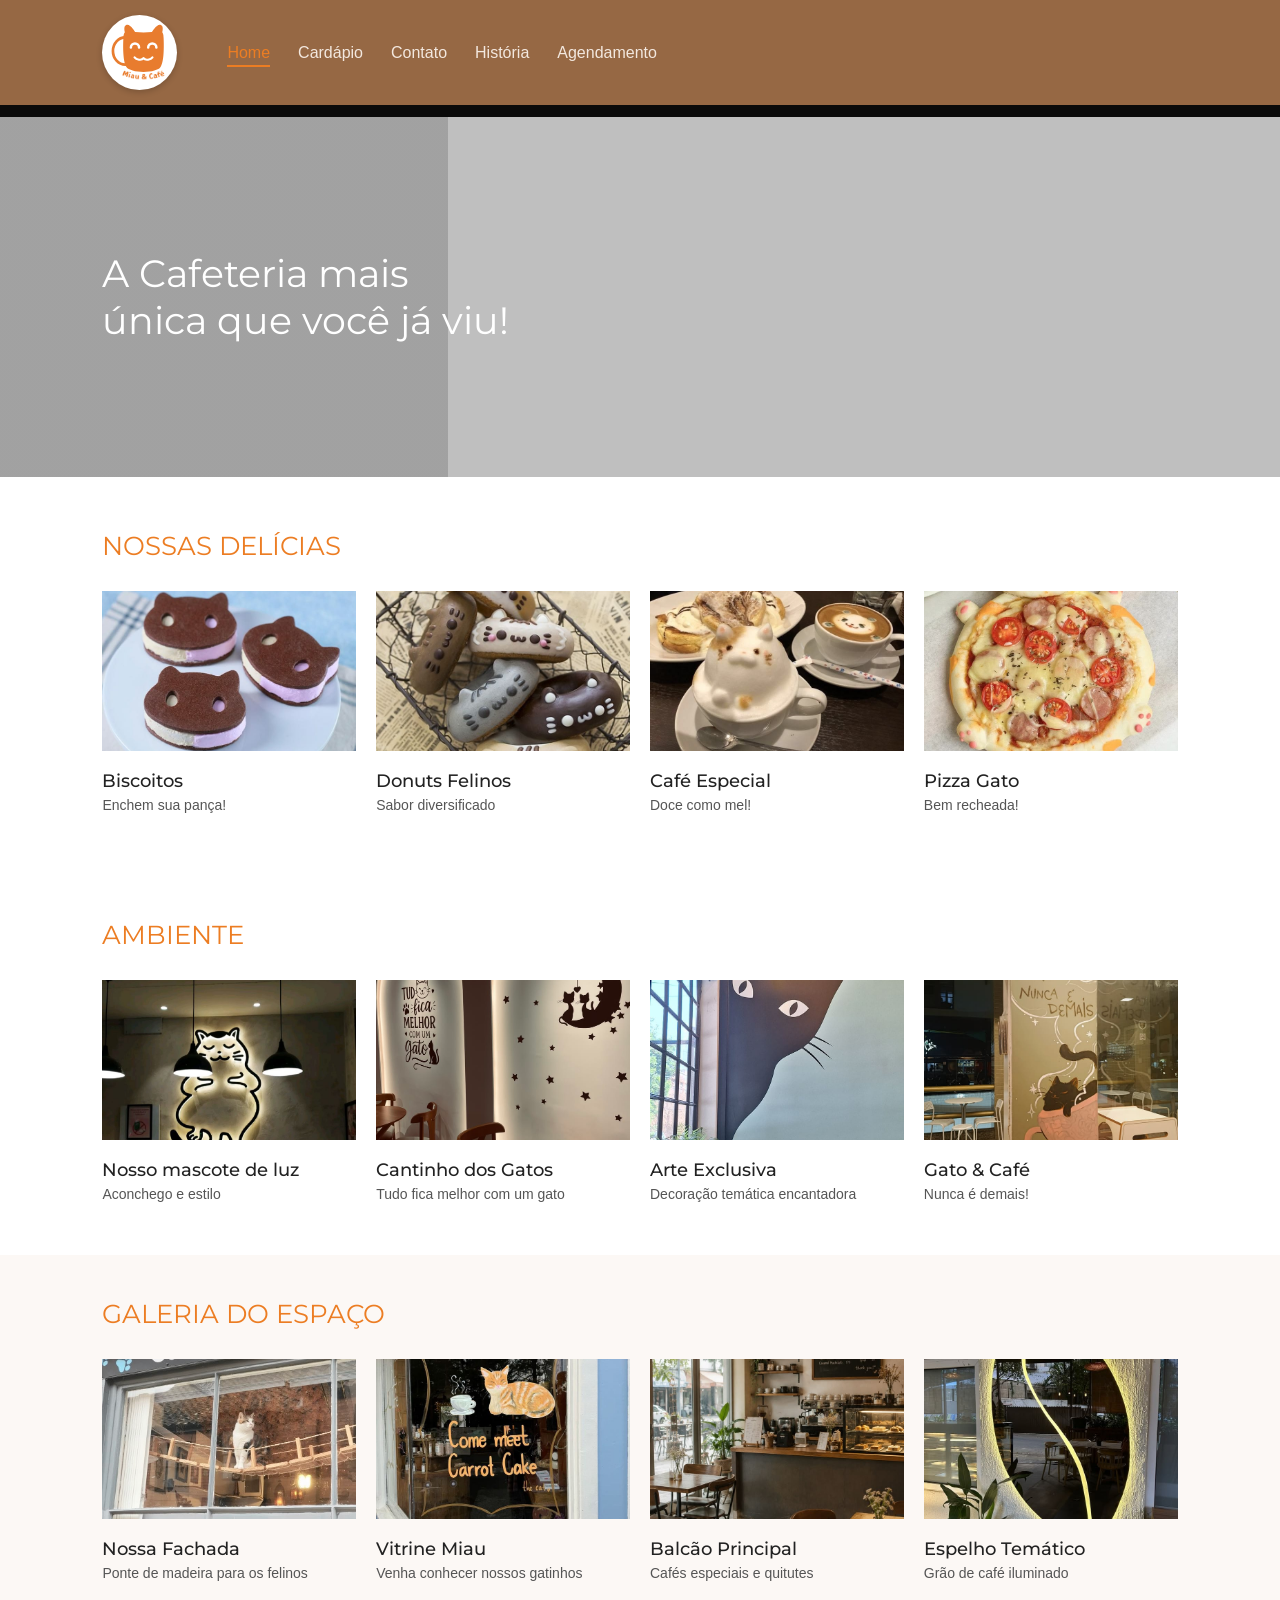
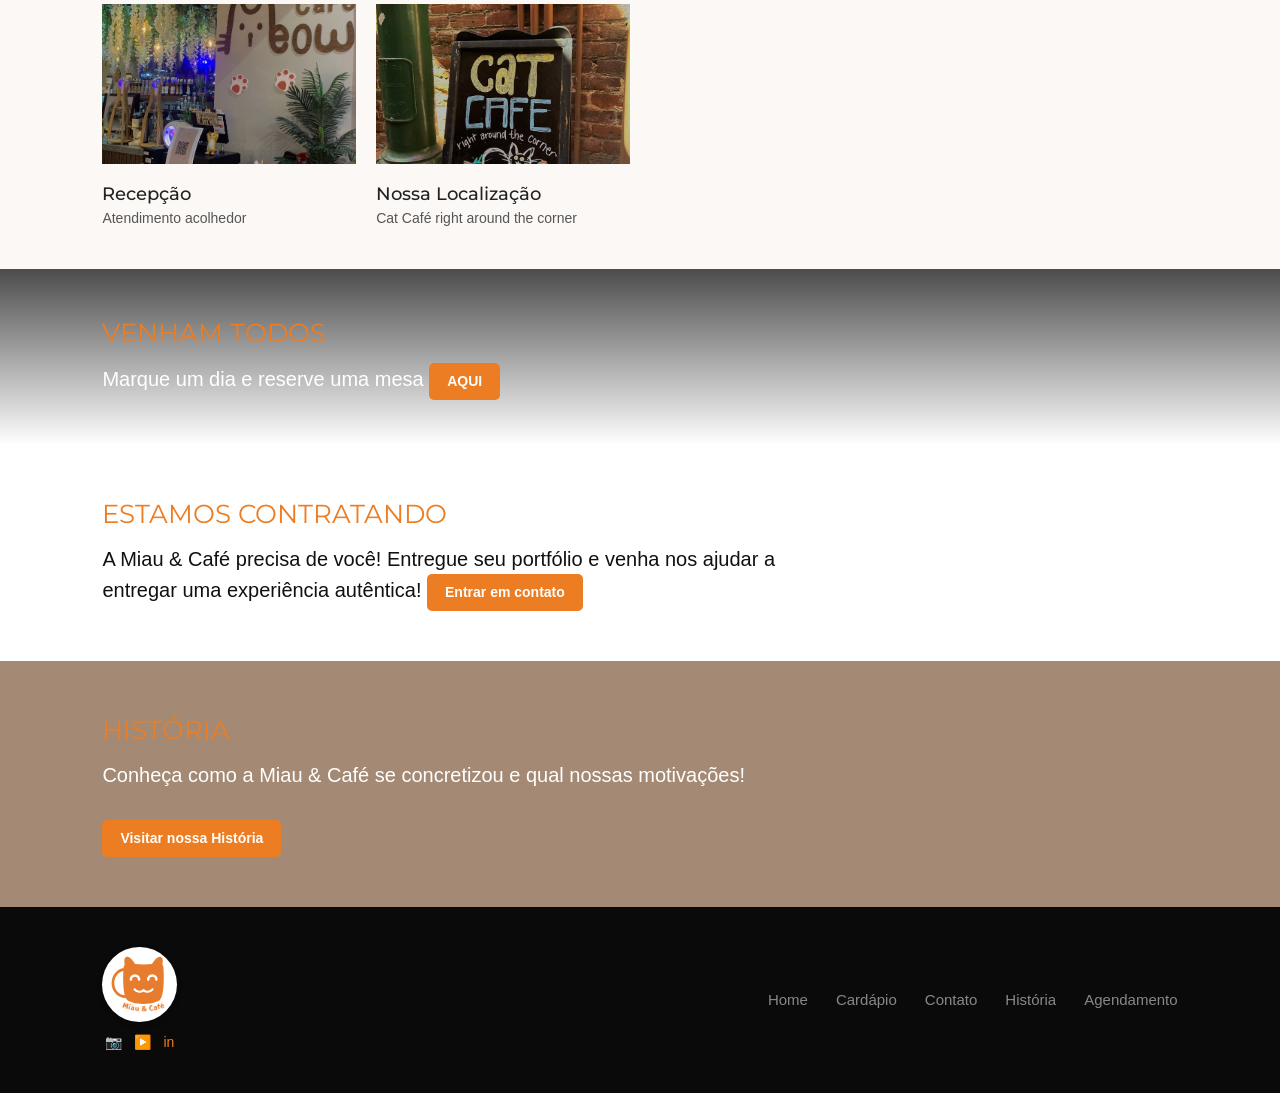
<file: index.html>
<!DOCTYPE html>
<html lang="pt-BR">
<head>
  <meta charset="UTF-8">
  <meta name="viewport" content="width=device-width, initial-scale=1.0">
  <title>Miau & Café</title>
  <link rel="stylesheet" href="style.css">
  <link rel="shortcut icon" href="img/MiaunCafe.svg" type="image/x-icon">
</head>
<body>

  <header>
    <a href="index.html" class="logo-circulo">
      <img height="70px" src="img/MiaunCafe.svg" alt="">
    </a>
    <nav>
      <img src="img/Elements/burguerMenu.svg" class="burguerMenu" height="75px" alt="">
      <ul>
        <li><a href="index.html" class="ativo">Home</a></li>
        <li><a href="cardapio.html">Cardápio</a></li>
        <li><a href="contato.html">Contato</a></li>
        <li><a href="historia.html">História</a></li>
        <li><a href="agendamento.html">Agendamento</a></li>
      </ul>
    </nav>
  </header>

  <section class="hero">
    <h1>A Cafeteria mais única que você já viu!</h1>
  </section>

  <a href="cardapio.html">
    <section class="secao-delicias">
      <h2>NOSSAS DELÍCIAS</h2>
      <div class="grid-delicias">
        <div class="card-delicia">
          <img src="img/Elements/cookieCats.jpeg" alt="Gato iluminado">
          <h3>Biscoitos</h3>
          <p>Enchem sua pança!</p>
        </div>
        <div class="card-delicia">
          <img src="img/Elements/donutCats.jpeg" alt="Cantinho dos gatinhos">
          <h3>Donuts Felinos</h3>
          <p>Sabor diversificado</p>
        </div>
        <div class="card-delicia">
          <img src="img/Elements/coffeMug5.jpeg" alt="Pintura de Gato na parede">
          <h3>Café Especial</h3>
          <p>Doce como mel!</p>
        </div>
        <div class="card-delicia">
          <img src="img/Elements/pizzaCat.jpeg" alt="Gato na xícara na parede">
          <h3>Pizza Gato</h3>
          <p>Bem recheada!</p>
        </div>
      </div>
    </section>
  </a>

  <section class="secao-delicias">
    <h2>AMBIENTE</h2>
    <div class="grid-delicias">
      <div class="card-delicia">
        <img src="img/BGs/BG3.jpeg" alt="Gato iluminado">
        <h3>Nosso mascote de luz</h3>
        <p>Aconchego e estilo</p>
      </div>
      <div class="card-delicia">
        <img src="img/BGs/BG1.jpeg" alt="Cantinho dos gatinhos">
        <h3>Cantinho dos Gatos</h3>
        <p>Tudo fica melhor com um gato</p>
      </div>
      <div class="card-delicia">
        <img src="img/BGs/BG2.jpeg" alt="Pintura de Gato na parede">
        <h3>Arte Exclusiva</h3>
        <p>Decoração temática encantadora</p>
      </div>
      <div class="card-delicia">
        <img src="img/BGs/BG4.jpeg" alt="Gato na xícara na parede">
        <h3>Gato & Café</h3>
        <p>Nunca é demais!</p>
      </div>
    </div>
  </section>

  <section class="secao-galeria" style="padding: 40px 8%; background-color: #fcf8f5;">
    <h2 style="color: var(--laranja); font-size: 26px; font-weight: 400; margin-bottom: 25px;">GALERIA DO ESPAÇO</h2>
    <div class="grid-delicias">
      <div class="card-delicia">
        <img src="img/BGs/BG6.jpeg" alt="Coffee Cats fachada">
        <h3>Nossa Fachada</h3>
        <p>Ponte de madeira para os felinos</p>
      </div>
      <div class="card-delicia">
        <img src="img/BGs/BG7.jpeg" alt="Cat Cafe janela">
        <h3>Vitrine Miau</h3>
        <p>Venha conhecer nossos gatinhos</p>
      </div>
      <div class="card-delicia">
        <img src="img/BGs/BG9.jpeg" alt="Balcão e Café">
        <h3>Balcão Principal</h3>
        <p>Cafés especiais e quitutes</p>
      </div>
      <div class="card-delicia">
        <img src="img/BGs/BG10.jpeg" alt="Espelho de grão de café">
        <h3>Espelho Temático</h3>
        <p>Grão de café iluminado</p>
      </div>
      <div class="card-delicia">
        <img src="img/BGs/BG8.jpeg" alt="Recepção Meow Cafe">
        <h3>Recepção</h3>
        <p>Atendimento acolhedor</p>
      </div>
      <div class="card-delicia">
        <img src="img/BGs/BG5.jpeg" alt="Placa Cat Cafe">
        <h3>Nossa Localização</h3>
        <p>Cat Café right around the corner</p>
      </div>
    </div>
  </section>

  <section class="banner-reserva">
    <h2>VENHAM TODOS</h2>
    <p>Marque um dia e reserve uma mesa <a href="agendamento.html" class="btn-laranja">AQUI</a></p>
  </section>

  <section class="banner-contratando">
    <h2>ESTAMOS CONTRATANDO</h2>
    <p>A Miau & Café precisa de você! Entregue seu portfólio e venha nos ajudar a entregar uma experiência autêntica! <a href="contato.html" class="btn-laranja">Entrar em contato</a></p>
  </section>

  <section class="banner-historia-home">
    <h2>HISTÓRIA</h2>
    <p>Conheça como a Miau & Café se concretizou e qual nossas motivações!</p>
    <a href="historia.html" class="btn-laranja">Visitar nossa História</a>
  </section>

  <footer>
    <div class="footer-logo-area">
      <a href="index.html" class="logo-circulo">
        <img height="70px" src="img/MiaunCafe.svg" alt="">
      </a>
      <div class="redes-sociais">
        <span>📷</span> <span>▶️</span> <span>in</span>
      </div>
    </div>
    <nav>
      <ul>
        <li><a href="index.html">Home</a></li>
        <li><a href="cardapio.html">Cardápio</a></li>
        <li><a href="contato.html">Contato</a></li>
        <li><a href="historia.html">História</a></li>
        <li><a href="agendamento.html">Agendamento</a></li>
      </ul>
    </nav>
  </footer>

</body>
</html>
</file>
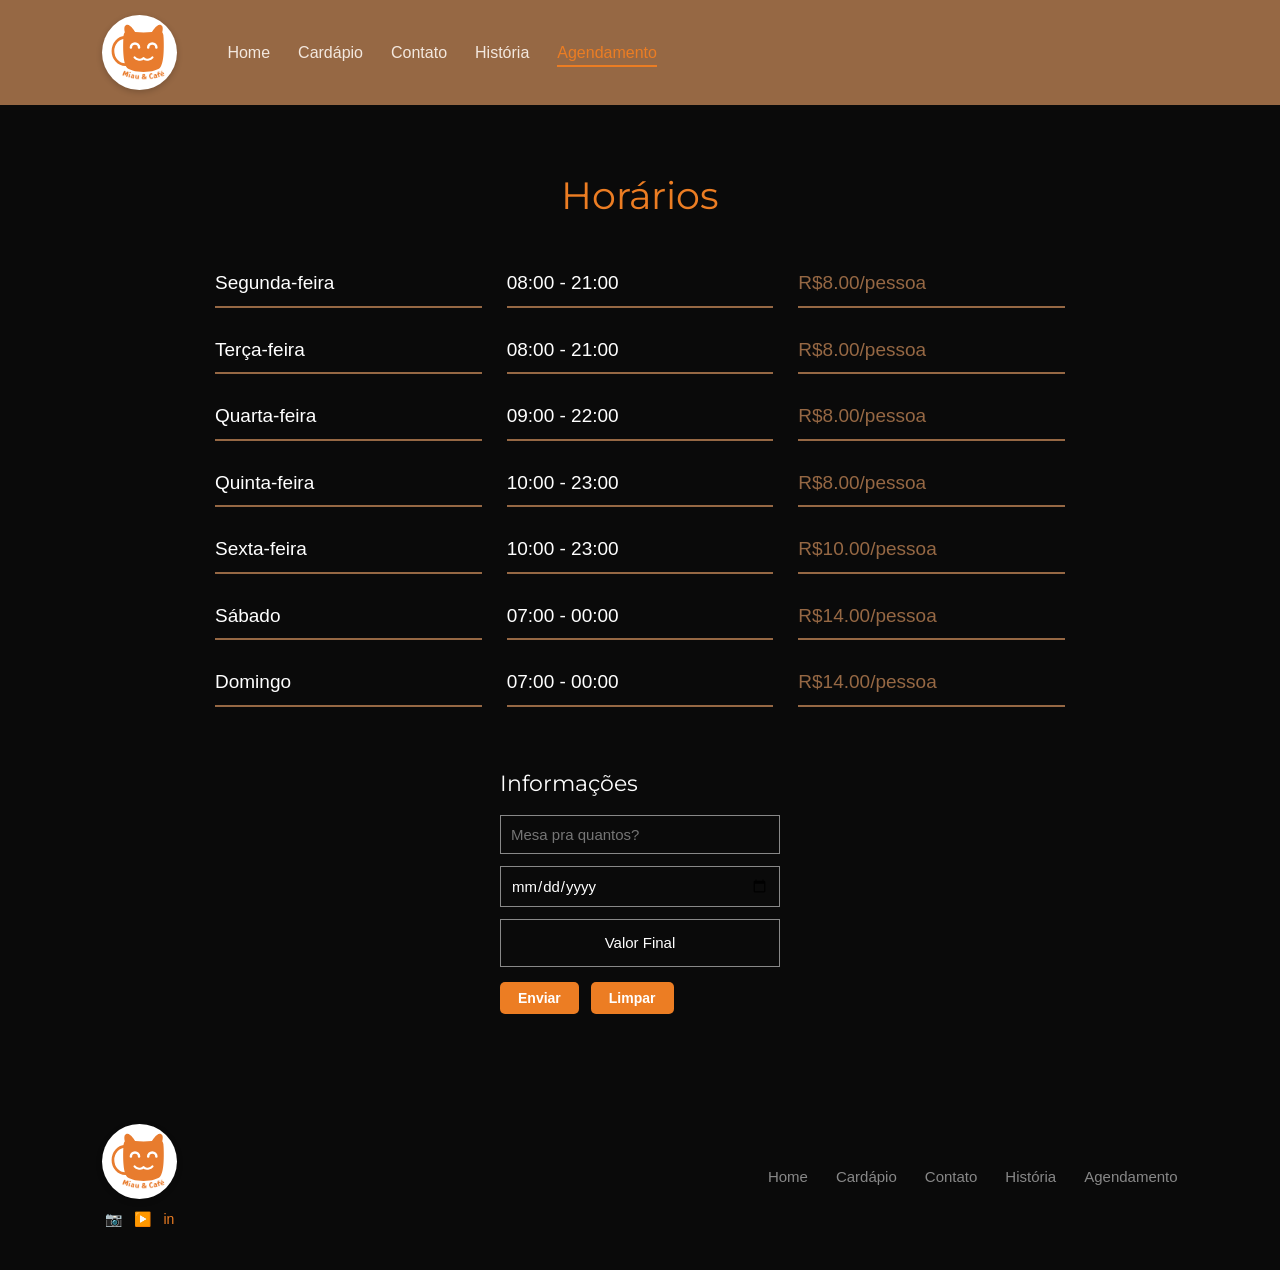
<file: agendamento.html>
<!DOCTYPE html>
<html lang="pt-BR">
<head>
  <meta charset="UTF-8">
  <meta name="viewport" content="width=device-width, initial-scale=1.0">
  <title>Miau & Café - Agendamento</title>
  <link rel="stylesheet" href="style.css">
  <link rel="shortcut icon" href="img/MiaunCafe.svg" type="image/x-icon">
</head>
<body>

  <header>
    <a href="index.html" class="logo-circulo">
      <img height="70px" src="img/MiaunCafe.svg" alt="">
    </a>
    <nav>
      <img src="img/Elements/burguerMenu.svg" class="burguerMenu" height="75px" alt="">
      <ul>
        <li><a href="index.html">Home</a></li>
        <li><a href="cardapio.html">Cardápio</a></li>
        <li><a href="contato.html">Contato</a></li>
        <li><a href="historia.html">História</a></li>
        <li><a href="agendamento.html" class="ativo">Agendamento</a></li>
      </ul>
    </nav>
  </header>

  <main class="secao-agendamento">
    <h1>Horários</h1>

    <div class="tabela-horarios">
      <div class="linha-horario">
        <span>Segunda-feira</span>
        <span>08:00 - 21:00</span>
        <span class="preco-dia">R$8.00/pessoa</span>
      </div>
      <div class="linha-horario">
        <span>Terça-feira</span>
        <span>08:00 - 21:00</span>
        <span class="preco-dia">R$8.00/pessoa</span>
      </div>
      <div class="linha-horario">
        <span>Quarta-feira</span>
        <span>09:00 - 22:00</span>
        <span class="preco-dia">R$8.00/pessoa</span>
      </div>
      <div class="linha-horario">
        <span>Quinta-feira</span>
        <span>10:00 - 23:00</span>
        <span class="preco-dia">R$8.00/pessoa</span>
      </div>
      <div class="linha-horario">
        <span>Sexta-feira</span>
        <span>10:00 - 23:00</span>
        <span class="preco-dia">R$10.00/pessoa</span>
      </div>
      <div class="linha-horario">
        <span>Sábado</span>
        <span>07:00 - 00:00</span>
        <span class="preco-dia">R$14.00/pessoa</span>
      </div>
      <div class="linha-horario">
        <span>Domingo</span>
        <span>07:00 - 00:00</span>
        <span class="preco-dia">R$14.00/pessoa</span>
      </div>
    </div>

    <div class="box-reserva-form">
      <h2>Informações</h2>
      <form id="form-agendamento">
        <input type="number" id="qtd-pessoas" min="1" placeholder="Mesa pra quantos?" required>
        <input type="date" id="data-reserva" required>
        <div class="valor-final-box" id="valor-final">Valor Final</div>
        <div class="botoes-form">
          <button type="submit" class="btn-laranja">Enviar</button>
          <button type="reset" class="btn-laranja" id="btn-limpar">Limpar</button>
        </div>
      </form>
    </div>
  </main>

  <footer>
    <div class="footer-logo-area">
      <a href="index.html" class="logo-circulo">
        <img height="70px" src="img/MiaunCafe.svg" alt="">
      </a>
      <div class="redes-sociais"><span>📷</span> <span>▶️</span> <span>in</span></div>
    </div>
    <nav>
      <ul>
        <li><a href="index.html">Home</a></li>
        <li><a href="cardapio.html">Cardápio</a></li>
        <li><a href="contato.html">Contato</a></li>
        <li><a href="historia.html">História</a></li>
        <li><a href="agendamento.html">Agendamento</a></li>
      </ul>
    </nav>
  </footer>

</body>
</html>
</file>
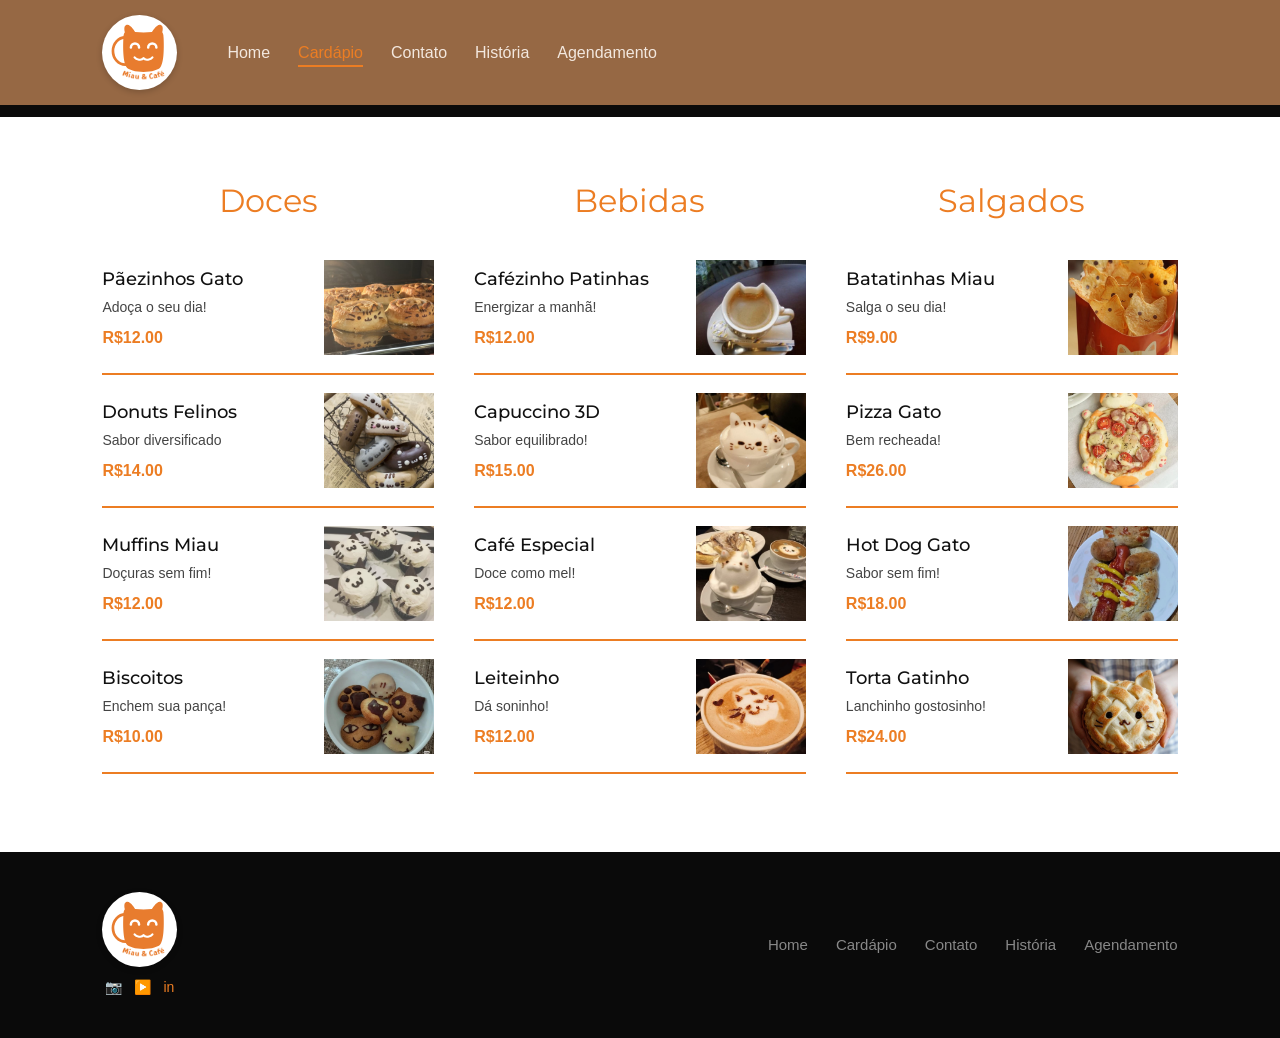
<file: cardapio.html>
<!DOCTYPE html>
<html lang="pt-BR">
<head>
  <meta charset="UTF-8">
  <meta name="viewport" content="width=device-width, initial-scale=1.0">
  <title>Miau & Café - Cardápio</title>
  <link rel="stylesheet" href="style.css">
  <link rel="shortcut icon" href="img/MiaunCafe.svg" type="image/x-icon">
</head>
<body>

  <header>
    <a href="index.html" class="logo-circulo">
      <img height="70px" src="img/MiaunCafe.svg" alt="">
    </a>
    <nav>
      <img src="img/Elements/burguerMenu.svg" class="burguerMenu" height="75px" alt="">
      <ul>
        <li><a href="index.html">Home</a></li>
        <li><a href="cardapio.html" class="ativo">Cardápio</a></li>
        <li><a href="contato.html">Contato</a></li>
        <li><a href="historia.html">História</a></li>
        <li><a href="agendamento.html">Agendamento</a></li>
      </ul>
    </nav>
  </header>

  <main class="container-cardapio">
    <!-- Coluna Doces -->
    <div class="coluna-categoria">
      <h2>Doces</h2>
      <div class="item-menu">
        <div class="item-menu-info">
          <h3>Pãezinhos Gato</h3>
          <p>Adoça o seu dia!</p>
          <span class="preco">R$12.00</span>
        </div>
        <img src="img/Elements/breadCats.jpeg" alt="Pãezinhos Gato">
      </div>
      <div class="item-menu">
        <div class="item-menu-info">
          <h3>Donuts Felinos</h3>
          <p>Sabor diversificado</p>
          <span class="preco">R$14.00</span>
        </div>
        <img src="img/Elements/donutCats.jpeg" alt="Donuts Felinos">
      </div>
      <div class="item-menu">
        <div class="item-menu-info">
          <h3>Muffins Miau</h3>
          <p>Doçuras sem fim!</p>
          <span class="preco">R$12.00</span>
        </div>
        <img src="img/Elements/muffinCats.jpeg" alt="Muffins Miau">
      </div>
      <div class="item-menu">
        <div class="item-menu-info">
          <h3>Biscoitos</h3>
          <p>Enchem sua pança!</p>
          <span class="preco">R$10.00</span>
        </div>
        <img src="img/Elements/cookieCats3.jpeg" alt="Biscoitos">
      </div>
    </div>

    <!-- Coluna Bebidas -->
    <div class="coluna-categoria">
      <h2>Bebidas</h2>
      <div class="item-menu">
        <div class="item-menu-info">
          <h3>Cafézinho Patinhas</h3>
          <p>Energizar a manhã!</p>
          <span class="preco">R$12.00</span>
        </div>
        <img src="img/Elements/coffeMug4.jpeg" alt="Cafézinho Patinhas">
      </div>
      <div class="item-menu">
        <div class="item-menu-info">
          <h3>Capuccino 3D</h3>
          <p>Sabor equilibrado!</p>
          <span class="preco">R$15.00</span>
        </div>
        <img src="img/Elements/coffeMug3.jpeg" alt="Capuccino 3D">
      </div>
      <div class="item-menu">
        <div class="item-menu-info">
          <h3>Café Especial</h3>
          <p>Doce como mel!</p>
          <span class="preco">R$12.00</span>
        </div>
        <img src="img/Elements/coffeMug5.jpeg" alt="Café Especial">
      </div>
      <div class="item-menu">
        <div class="item-menu-info">
          <h3>Leiteinho</h3>
          <p>Dá soninho!</p>
          <span class="preco">R$12.00</span>
        </div>
        <img src="img/Elements/coffeMug2.jpg" alt="Leiteinho">
      </div>
    </div>

    <!-- Coluna Salgados -->
    <div class="coluna-categoria">
      <h2>Salgados</h2>
      <div class="item-menu">
        <div class="item-menu-info">
          <h3>Batatinhas Miau</h3>
          <p>Salga o seu dia!</p>
          <span class="preco">R$9.00</span>
        </div>
        <img src="img/Elements/friesCats.jpeg" alt="Batatinhas Miau">
      </div>
      <div class="item-menu">
        <div class="item-menu-info">
          <h3>Pizza Gato</h3>
          <p>Bem recheada!</p>
          <span class="preco">R$26.00</span>
        </div>
        <img src="img/Elements/pizzaCat.jpeg" alt="Pizza Gato">
      </div>
      <div class="item-menu">
        <div class="item-menu-info">
          <h3>Hot Dog Gato</h3>
          <p>Sabor sem fim!</p>
          <span class="preco">R$18.00</span>
        </div>
        <img src="img/Elements/hotdogCat.jpeg" alt="Hot Dog Gato">
      </div>
      <div class="item-menu">
        <div class="item-menu-info">
          <h3>Torta Gatinho</h3>
          <p>Lanchinho gostosinho!</p>
          <span class="preco">R$24.00</span>
        </div>
        <img src="img/Elements/bunCat.jpeg" alt="Torta Gatinho">
      </div>
    </div>
  </main>

  <footer>
    <div class="footer-logo-area">
      <a href="index.html" class="logo-circulo">
        <img height="70px" src="img/MiaunCafe.svg" alt="">
      </a>
      <div class="redes-sociais"><span>📷</span> <span>▶️</span> <span>in</span></div>
    </div>
    <nav>
      <ul>
        <li><a href="index.html">Home</a></li>
        <li><a href="cardapio.html">Cardápio</a></li>
        <li><a href="contato.html">Contato</a></li>
        <li><a href="historia.html">História</a></li>
        <li><a href="agendamento.html">Agendamento</a></li>
      </ul>
    </nav>
  </footer>

</body>
</html>
</file>
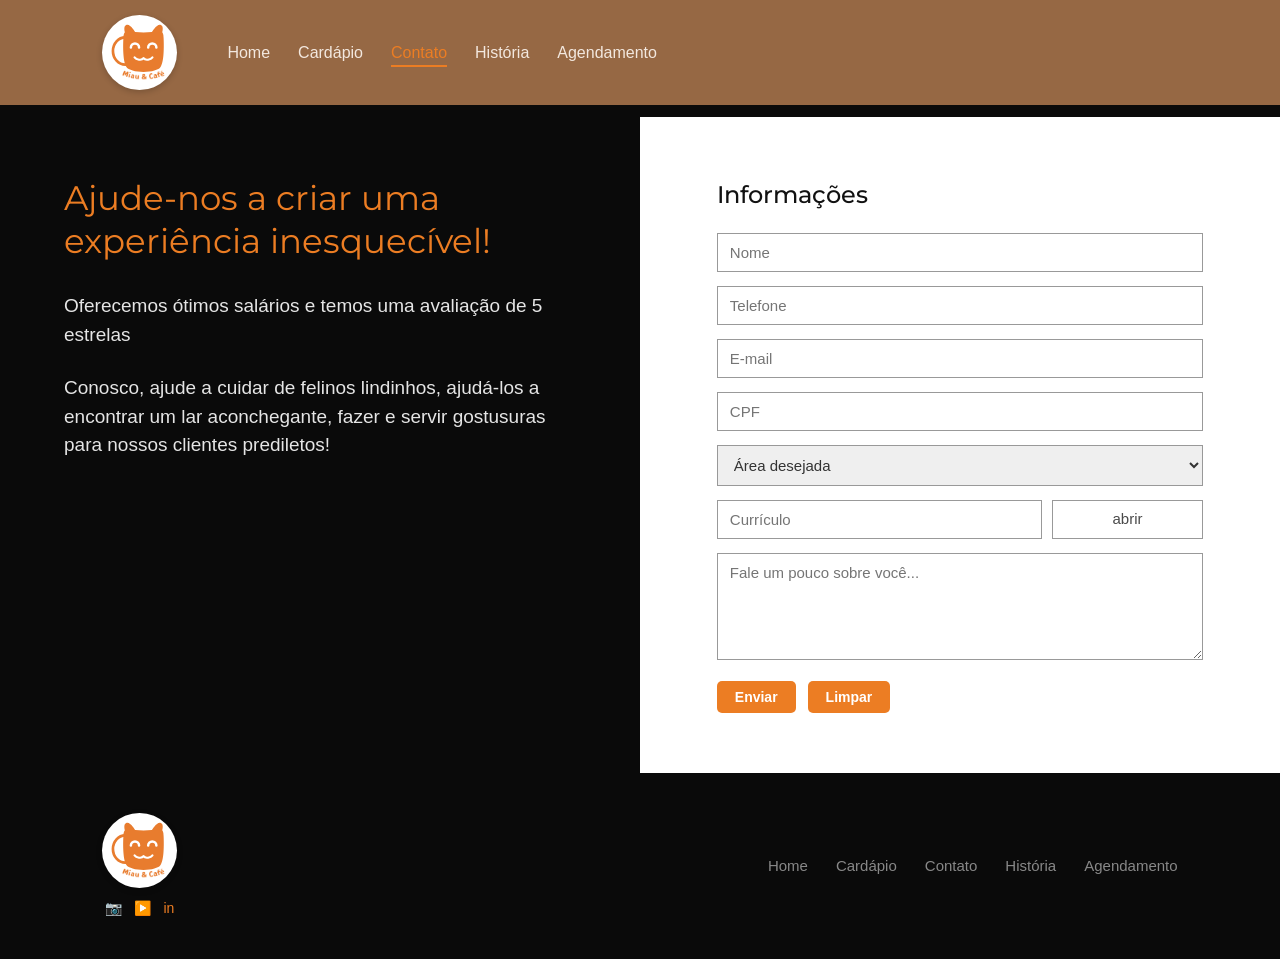
<file: contato.html>
<!DOCTYPE html>
<html lang="pt-BR">
<head>
  <meta charset="UTF-8">
  <meta name="viewport" content="width=device-width, initial-scale=1.0">
  <title>Miau & Café - Contato</title>
  <link rel="stylesheet" href="style.css">
  <link rel="shortcut icon" href="img/MiaunCafe.svg" type="image/x-icon">
</head>
<body>

  <header>
    <a href="index.html" class="logo-circulo">
      <img height="70px" src="img/MiaunCafe.svg" alt="">
    </a>
    <nav>
      <img src="img/Elements/burguerMenu.svg" class="burguerMenu" height="75px" alt="">
      <ul>
        <li><a href="index.html">Home</a></li>
        <li><a href="cardapio.html">Cardápio</a></li>
        <li><a href="contato.html" class="ativo">Contato</a></li>
        <li><a href="historia.html">História</a></li>
        <li><a href="agendamento.html">Agendamento</a></li>
      </ul>
    </nav>
  </header>

  <main class="split-contato">
    <div class="contato-esquerda">
      <h1>Ajude-nos a criar uma experiência inesquecível!</h1>
      <p>Oferecemos ótimos salários e temos uma avaliação de 5 estrelas</p>
      <p>Conosco, ajude a cuidar de felinos lindinhos, ajudá-los a encontrar um lar aconchegante, fazer e servir gostusuras para nossos clientes prediletos!</p>
    </div>

    <div class="contato-direita">
      <h2>Informações</h2>
      <form>
        <div class="form-grupo">
          <input type="text" placeholder="Nome" required>
        </div>
        <div class="form-grupo">
          <input type="tel" placeholder="Telefone" required>
        </div>
        <div class="form-grupo">
          <input type="email" placeholder="E-mail" required>
        </div>
        <div class="form-grupo">
          <input type="text" placeholder="CPF" required>
        </div>
        <div class="form-grupo">
          <select>
            <option value="">Área desejada</option>
            <option value="barista">Barista / Cozinha</option>
            <option value="atendimento">Atendimento ao Cliente</option>
            <option value="cuidados">Cuidados Felinos / Veterinária</option>
          </select>
        </div>
        <div class="form-grupo linha-curriculo">
          <input type="text" placeholder="Currículo" readonly>
          <label class="btn-abrir" style="display:flex; align-items:center; justify-content:center;">
            abrir
            <input type="file" hidden>
          </label>
        </div>
        <div class="form-grupo">
          <textarea rows="5" placeholder="Fale um pouco sobre você..."></textarea>
        </div>
        <div class="botoes-form">
          <button type="submit" class="btn-laranja">Enviar</button>
          <button type="reset" class="btn-laranja">Limpar</button>
        </div>
      </form>
    </div>
  </main>

  <footer>
    <div class="footer-logo-area">
      <a href="index.html" class="logo-circulo">
        <img height="70px" src="img/MiaunCafe.svg" alt="">
      </a>
      <div class="redes-sociais"><span>📷</span> <span>▶️</span> <span>in</span></div>
    </div>
    <nav>
      <ul>
        <li><a href="index.html">Home</a></li>
        <li><a href="cardapio.html">Cardápio</a></li>
        <li><a href="contato.html">Contato</a></li>
        <li><a href="historia.html">História</a></li>
        <li><a href="agendamento.html">Agendamento</a></li>
      </ul>
    </nav>
  </footer>

</body>
</html>
</file>
<file: style.css>
/* style.css */
@import url('https://fonts.googleapis.com/css2?family=Montserrat:wght@400;600;700&display=swap');

:root {
  --marrom-escuro: #966844;
  --marrom-claro: #a48a74;
  --laranja: #ec7d23;
  --preto: #0a0a0a;
  --branco: #ffffff;
  --cinza-texto: #4a4a4a;
}

* {
  margin: 0;
  padding: 0;
  box-sizing: border-box;
  font-family: 'Helvetica Neue', Helvetica, Arial, sans-serif;
}

h1, h2, h3, .titulo-destaque {
  font-family: 'Montserrat', 'Helvetica', sans-serif;
}
a{
  text-decoration: none ;
}

body {
  background-color: var(--branco);
  color: var(--cinza-texto);
  line-height: 1.5;
}

/* --- HEADER & NAVEGAÇÃO --- */
header {
  background-color: var(--marrom-escuro);
  padding: 15px 8%;
  display: flex;
  align-items: center;
  justify-content: flex-start;
  gap: 50px;
  border-bottom: 12px solid var(--preto);
}
.burguerMenu{
  display: none ;
}

.logo-circulo {
  width: 75px;
  height: 75px;
  background-color: var(--branco);
  border-radius: 50%;
  display: flex;
  flex-direction: column;
  align-items: center;
  justify-content: center;
  text-decoration: none;
  color: var(--laranja);
  font-weight: bold;
  font-size: 11px;
  text-align: center;
  box-shadow: 0 2px 6px rgba(0,0,0,0.2);
}

.logo-circulo span {
  font-size: 26px;
  line-height: 1;
}

nav ul {
  list-style: none;
  display: flex;
  gap: 28px;
  flex-wrap: wrap;
}

nav a {
  text-decoration: none;
  color: #f3e8df;
  font-size: 16px;
  transition: color 0.3s;
  padding-bottom: 4px;
}

nav a:hover, nav a.ativo {
  color: var(--laranja);
  border-bottom: 2px solid var(--laranja);
}

/* --- BOTÕES --- */
.btn-laranja {
  display: inline-block;
  background-color: var(--laranja);
  color: var(--branco);
  padding: 8px 18px;
  border-radius: 5px;
  text-decoration: none;
  font-size: 14px;
  font-weight: bold;
  border: none;
  cursor: pointer;
  transition: opacity 0.2s;
}

.btn-laranja:hover {
  opacity: 0.9;
}

/* --- FOOTER --- */
footer {
  background-color: var(--preto);
  color: #9e9e9e;
  padding: 40px 8%;
  display: flex;
  align-items: center;
  justify-content: space-between;
  flex-wrap: wrap;
  gap: 30px;
}

.footer-logo-area {
  display: flex;
  flex-direction: column;
  align-items: center;
  gap: 10px;
}

.redes-sociais {
  display: flex;
  gap: 12px;
  color: var(--laranja);
  font-size: 14px;
}

footer nav a {
  color: #888;
  font-size: 15px;
}

/* ================= PÁGINA 1: HOME ================= */
.hero {
  position: relative;
  height: 360px;
  background: linear-gradient(to right, rgba(130, 130, 130, 0.75) 35%, rgba(0, 0, 0, 0.25) 35%),
              url('https://images.unsplash.com/photo-1514888286974-6c03e2ca1dba?auto=format&fit=crop&w=1200&q=80') center/cover;
  display: flex;
  align-items: center;
  padding: 0 8%;
}

.hero h1 {
  color: var(--branco);
  font-size: 38px;
  font-weight: 400;
  max-width: 420px;
  line-height: 1.25;
}

.secao-delicias {
  padding: 50px 8%;
}

.secao-delicias h2 {
  color: var(--laranja);
  font-size: 26px;
  font-weight: 400;
  margin-bottom: 25px;
}

.grid-delicias {
  display: grid;
  grid-template-columns: repeat(auto-fit, minmax(200px, 1fr));
  gap: 20px;
}

.card-delicia img {
  width: 100%;
  height: 160px;
  object-fit: cover;
  margin-bottom: 10px;
}

.card-delicia h3 {
  font-size: 18px;
  color: #222;
  font-weight: 500;
}

.card-delicia p {
  font-size: 14px;
  color: #555;
}

.bolinhas-carrossel {
  display: flex;
  justify-content: center;
  gap: 12px;
  margin-top: 30px;
}

.bolinhas-carrossel span {
  width: 12px;
  height: 12px;
  background-color: #d3d3d3;
  border-radius: 50%;
}

.banner-reserva {
  background: linear-gradient(rgba(0,0,0,0.7), rgba(255,255,255,0.5)),
              url('https://images.unsplash.com/photo-1554118811-1e0d58224f24?auto=format&fit=crop&w=1200&q=80') center/cover;
  padding: 45px 8%;
}

.banner-reserva h2 {
  color: var(--laranja);
  font-size: 26px;
  font-weight: 400;
  margin-bottom: 10px;
}

.banner-reserva p {
  font-size: 20px;
  color: #fff;
}

.banner-contratando {
  padding: 50px 8%;
  background-color: var(--branco);
}

.banner-contratando h2 {
  color: var(--laranja);
  font-size: 26px;
  font-weight: 400;
  margin-bottom: 10px;
}

.banner-contratando p {
  font-size: 20px;
  color: #111;
  max-width: 750px;
}

.banner-historia-home {
  background-color: var(--marrom-claro);
  padding: 50px 8%;
  color: var(--branco);
}

.banner-historia-home h2 {
  color: var(--laranja);
  font-size: 26px;
  font-weight: 400;
  margin-bottom: 10px;
}

.banner-historia-home p {
  font-size: 20px;
  max-width: 700px;
  margin-bottom: 30px;
}

/* ================= PÁGINA 2: CARDÁPIO ================= */
.container-cardapio {
  padding: 60px 8%;
  display: grid;
  grid-template-columns: repeat(auto-fit, minmax(280px, 1fr));
  gap: 40px;
}

.coluna-categoria h2 {
  color: var(--laranja);
  font-size: 32px;
  font-weight: 400;
  text-align: center;
  margin-bottom: 35px;
}

.item-menu {
  display: flex;
  justify-content: space-between;
  align-items: center;
  padding-bottom: 18px;
  margin-bottom: 18px;
  border-bottom: 2px solid var(--laranja);
  gap: 12px;
}

.item-menu-info h3 {
  font-size: 18px;
  color: #111;
  font-weight: 500;
}

.item-menu-info p {
  font-size: 14px;
  color: #444;
  margin: 4px 0 8px;
}

.item-menu-info .preco {
  color: var(--laranja);
  font-weight: bold;
  font-size: 16px;
}

.item-menu img {
  width: 110px;
  height: 95px;
  object-fit: cover;
}

/* ================= PÁGINA 3: CONTATO ================= */
.split-contato {
  display: grid;
  grid-template-columns: 1fr 1fr;
  min-height: 620px;
}

.contato-esquerda {
  background-color: var(--preto);
  color: var(--branco);
  padding: 60px 10%;
}

.contato-esquerda h1 {
  color: var(--laranja);
  font-size: 34px;
  font-weight: 400;
  line-height: 1.25;
  margin-bottom: 30px;
}

.contato-esquerda p {
  font-size: 19px;
  margin-bottom: 25px;
  color: #e5e5e5;
}

.contato-direita {
  background-color: var(--branco);
  padding: 60px 12%;
}

.contato-direita h2 {
  font-size: 24px;
  color: #111;
  font-weight: 500;
  margin-bottom: 20px;
}

.form-grupo {
  margin-bottom: 14px;
}

.form-grupo input,
.form-grupo select,
.form-grupo textarea {
  width: 100%;
  padding: 10px 12px;
  border: 1px solid #999;
  font-size: 15px;
  color: #333;
}

.linha-curriculo {
  display: flex;
  gap: 10px;
}

.linha-curriculo input[type="text"] {
  flex: 2;
}

.btn-abrir {
  flex: 1;
  background: var(--branco);
  border: 1px solid #999;
  cursor: pointer;
  font-size: 15px;
}

.botoes-form {
  display: flex;
  gap: 12px;
  margin-top: 10px;
}

/* ================= PÁGINA 4: HISTÓRIA (TIMELINE) ================= */
.container-historia {
  padding: 50px 8%;
}

.timeline {
  position: relative;
  max-width: 900px;
  margin: 0 auto;
}

.timeline::before {
  content: '';
  position: absolute;
  left: 50%;
  top: 0;
  bottom: 0;
  width: 3px;
  background-color: var(--marrom-claro);
  transform: translateX(-50%);
}

.timeline-item {
  display: flex;
  justify-content: space-between;
  align-items: flex-start;
  margin-bottom: 50px;
  position: relative;
}

.timeline-conteudo {
  width: 46%;
  border-top: 3px solid var(--marrom-claro);
  padding-top: 15px;
  display: flex;
  gap: 15px;
}

.timeline-item.esquerda .timeline-conteudo {
  margin-right: auto;
}

.timeline-item.direita .timeline-conteudo {
  margin-left: auto;
}

.timeline-texto h3 {
  font-size: 22px;
  color: #111;
  font-weight: 500;
  margin-bottom: 8px;
}

.timeline-texto p {
  font-size: 14px;
  color: #333;
}

.timeline-conteudo img {
  width: 140px;
  height: 150px;
  object-fit: cover;
}

.timeline-ponto-final {
  width: 22px;
  height: 22px;
  background-color: var(--marrom-claro);
  border-radius: 50%;
  margin: 0 auto;
  position: relative;
  z-index: 2;
}

.frase-final-historia {
  text-align: center;
  color: var(--laranja);
  font-size: 24px;
  max-width: 420px;
  margin: 35px auto 10px;
}

/* ================= PÁGINA 5: AGENDAMENTO ================= */
.secao-agendamento {
  background-color: var(--preto);
  color: var(--branco);
  padding: 50px 8% 70px;
}

.secao-agendamento h1 {
  color: var(--laranja);
  text-align: center;
  font-size: 38px;
  font-weight: 400;
  margin-bottom: 45px;
}

.tabela-horarios {
  max-width: 850px;
  margin: 0 auto 60px;
}

.linha-horario {
  display: grid;
  grid-template-columns: 1fr 1fr 1fr;
  gap: 25px;
  margin-bottom: 28px;
  font-size: 19px;
}

.linha-horario span {
  padding-bottom: 8px;
  border-bottom: 2px solid var(--marrom-escuro);
}

.linha-horario .preco-dia {
  color: var(--marrom-escuro);
}

.box-reserva-form {
  max-width: 280px;
  margin: 0 auto;
}

.box-reserva-form h2 {
  font-size: 22px;
  font-weight: 400;
  margin-bottom: 15px;
}

.box-reserva-form input {
  width: 100%;
  background: transparent;
  border: 1px solid #888;
  color: var(--branco);
  padding: 10px;
  margin-bottom: 12px;
  font-size: 15px;
}

.valor-final-box {
  border: 1px solid #888;
  padding: 12px;
  text-align: center;
  margin-bottom: 15px;
  font-size: 15px;
}

@media (max-width: 768px) {
  .split-contato {
    grid-template-columns: 1fr;
  }
  .timeline::before {
    left: 15px;
  }
  .timeline-conteudo {
    width: 90%;
    margin-left: 30px !important;
  }
  .linha-horario {
    grid-template-columns: 1fr;
    gap: 8px;
  }
}
@media (max-width: 699px) {
  header{
    display: flex ;
    justify-content: space-between ;
  }
  .burguerMenu{
    display: block ;
  }
  nav ul{
    display: none ;
  }
}
</file>
